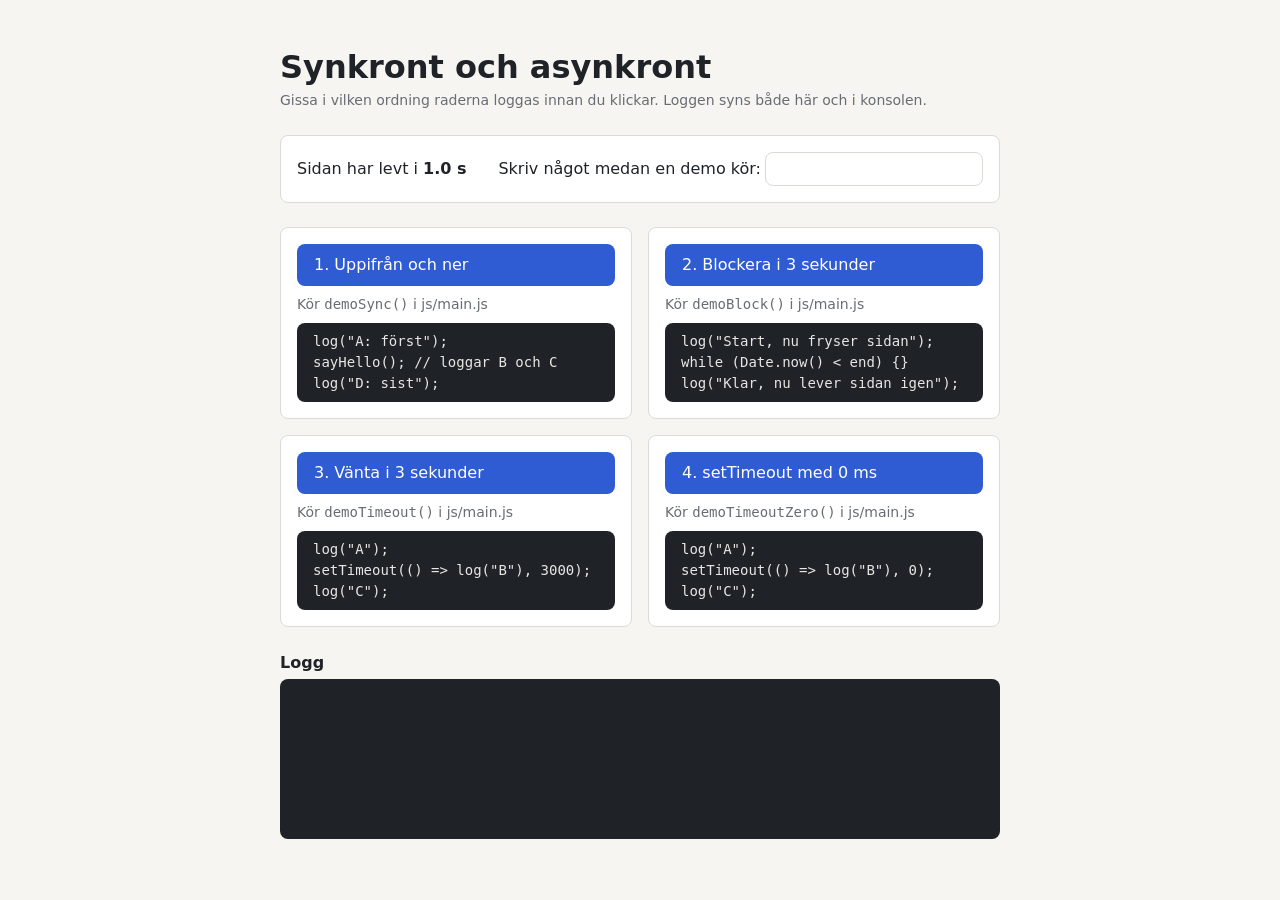
<file: 1-synkront-asynkront/index.html>
<!DOCTYPE html>
<html lang="sv">
  <head>
    <meta charset="UTF-8" />
    <meta name="viewport" content="width=device-width, initial-scale=1.0" />
    <title>Synkront och asynkront</title>
    <link rel="stylesheet" href="css/index.css" />
    <script src="js/main.js" defer></script>
  </head>
  <body>
    <main class="container stack gap-l">
      <header class="stack gap-xs">
        <h1 class="title">Synkront och asynkront</h1>
        <p class="text-muted">
          Gissa i vilken ordning raderna loggas innan du klickar. Loggen syns både här och i konsolen.
        </p>
      </header>

      <section class="heartbeat cluster" aria-label="Lever sidan?">
        <p>Sidan har levt i <strong class="heartbeat-clock" id="clock">0.0 s</strong></p>
        <label class="cluster gap-xs">
          Skriv något medan en demo kör:
          <input class="input" type="text" />
        </label>
      </section>

      <ul class="demo-grid" id="demo-buttons">
        <li class="demo-card">
          <button class="button" type="button" data-demo="sync">1. Uppifrån och ner</button>
          <p class="demo-card-function">Kör <code>demoSync()</code> i js/main.js</p>
          <pre class="demo-card-code"><code>log("A: först");
sayHello(); // loggar B och C
log("D: sist");</code></pre>
        </li>
        <li class="demo-card">
          <button class="button" type="button" data-demo="block">2. Blockera i 3 sekunder</button>
          <p class="demo-card-function">Kör <code>demoBlock()</code> i js/main.js</p>
          <pre class="demo-card-code"><code>log("Start, nu fryser sidan");
while (Date.now() &lt; end) {}
log("Klar, nu lever sidan igen");</code></pre>
        </li>
        <li class="demo-card">
          <button class="button" type="button" data-demo="timeout">3. Vänta i 3 sekunder</button>
          <p class="demo-card-function">Kör <code>demoTimeout()</code> i js/main.js</p>
          <pre class="demo-card-code"><code>log("A");
setTimeout(() =&gt; log("B"), 3000);
log("C");</code></pre>
        </li>
        <li class="demo-card">
          <button class="button" type="button" data-demo="timeoutZero">4. setTimeout med 0 ms</button>
          <p class="demo-card-function">Kör <code>demoTimeoutZero()</code> i js/main.js</p>
          <pre class="demo-card-code"><code>log("A");
setTimeout(() =&gt; log("B"), 0);
log("C");</code></pre>
        </li>
      </ul>

      <section class="stack gap-xs" aria-label="Logg">
        <h2 class="log-title" id="log-title">Logg</h2>
        <ol class="log" id="log"></ol>
      </section>
    </main>
  </body>
</html>
</file>
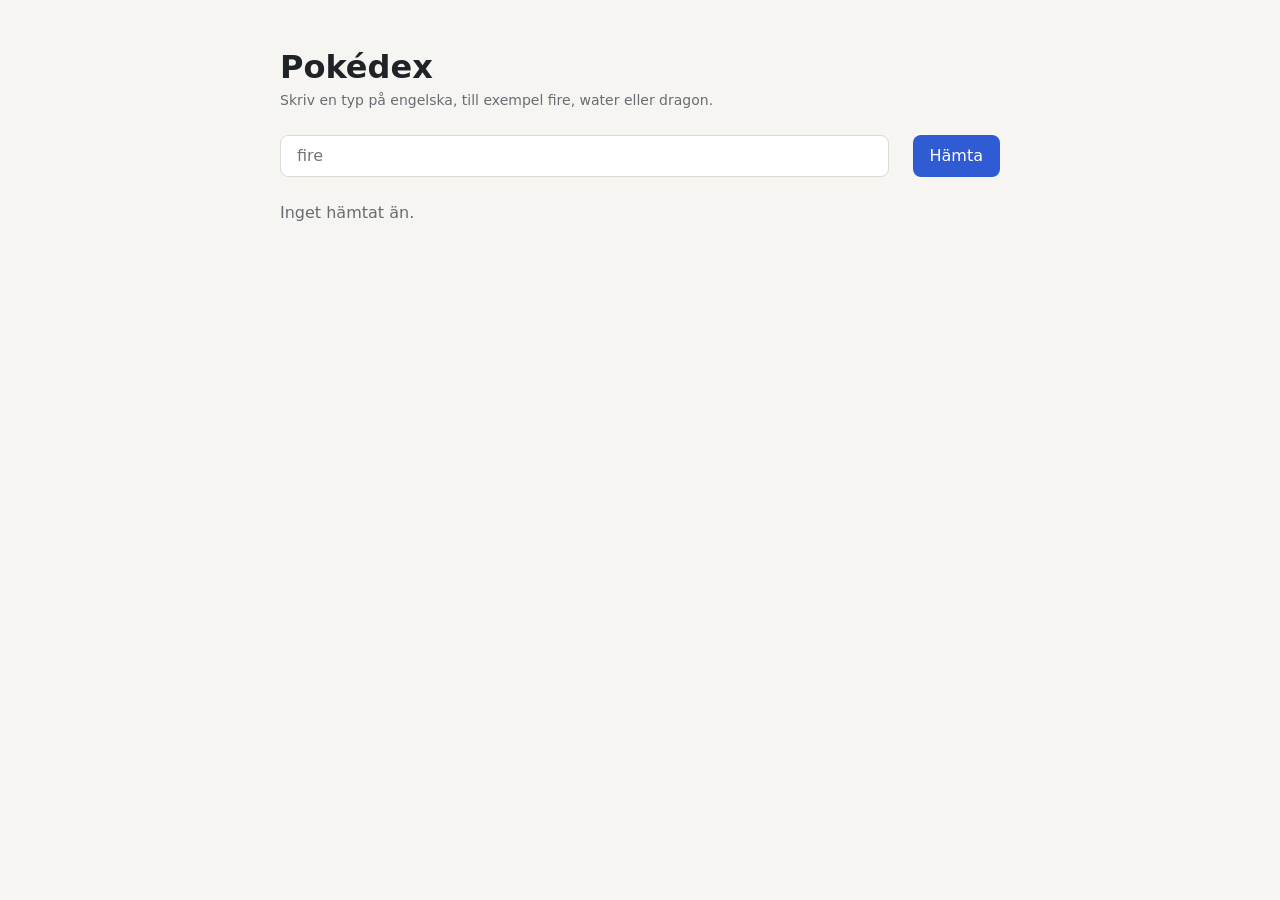
<file: 2-pokedex/index.html>
<!DOCTYPE html>
<html lang="sv">
  <head>
    <meta charset="UTF-8" />
    <meta name="viewport" content="width=device-width, initial-scale=1.0" />
    <title>Pokédex</title>
    <link rel="stylesheet" href="css/index.css" />
    <script src="js/main.js" defer></script>
  </head>
  <body>
    <main class="container stack gap-l">
      <header class="stack gap-xs">
        <h1 class="title">Pokédex</h1>
        <p class="text-muted">Skriv en typ på engelska, till exempel fire, water eller dragon.</p>
      </header>

      <form class="search-form cluster" id="search-form">
        <label class="visually-hidden" for="type-input">Typ</label>
        <input
          class="input"
          id="type-input"
          type="text"
          placeholder="fire"
          autocomplete="off"
          required
        />
        <button class="button" type="submit">Hämta</button>
      </form>

      <section class="stack gap-s" aria-label="Resultat">
        <p class="status" id="status" role="status">Inget hämtat än.</p>
        <ul class="pokemon-list" id="pokemon-list"></ul>
      </section>
    </main>
  </body>
</html>
</file>
<file: 1-synkront-asynkront/css/index.css>
/* =============================================================
   Synkront och asynkront – CSS

   Samma system som i todolistan. Varje lager får bara använda
   det som står ovanför:

   1. Tokens       Färger, avstånd och radier som custom properties.
   2. Reset & bas  Elementen själva, utan klasser.
   3. Layout       .container, .stack, .cluster: VAR saker ligger.
   4. Komponenter  .button, .demo-card, .log: HUR saker ser ut.
   5. Utilities    En sak per klass: .visually-hidden, .gap-s.

   ============================================================= */

/* 1. Tokens ------------------------------------------------------ */

:root {
  --color-bg: #f6f5f2;
  --color-surface: #ffffff;
  --color-text: #1f2328;
  --color-muted: #686c73;
  --color-border: #dcdad5;
  --color-accent: #2f5bd3;
  --color-accent-hover: #2348ad;
  --color-log-bg: #1f2328;
  --color-log-text: #e6e6e3;

  --space-xs: 0.4rem;
  --space-s: 0.8rem;
  --space-m: 1.6rem;
  --space-l: 2.4rem;
  --space-xl: 4.8rem;

  --font-size-s: 1.4rem;
  --font-size-m: 1.6rem;
  --font-size-l: 3.2rem;

  --radius: 0.8rem;
}

/* 2. Reset & bas ------------------------------------------------- */

* {
  margin: 0;
  padding: 0;
  box-sizing: border-box;
}

html {
  font-size: 62.5%;
}

body {
  font-family: system-ui, sans-serif;
  font-size: var(--font-size-m);
  line-height: 1.5;
  color: var(--color-text);
  background: var(--color-bg);
}

:focus-visible {
  outline: 0.3rem solid var(--color-accent);
  outline-offset: 0.2rem;
}

/* 3. Layout ------------------------------------------------------ */

.container {
  width: min(100% - 2 * var(--space-m), 72rem);
  margin-inline: auto;
  padding-block: var(--space-xl);
}

.stack {
  display: flex;
  flex-direction: column;
  gap: var(--gap, var(--space-m));
}

.cluster {
  display: flex;
  flex-wrap: wrap;
  align-items: center;
  gap: var(--gap, var(--space-s));
}

/* 4. Komponenter ------------------------------------------------- */

.title {
  font-size: var(--font-size-l);
  line-height: 1.2;
}

.button {
  font: inherit;
  padding: var(--space-s) var(--space-m);
  border: 0.1rem solid transparent;
  border-radius: var(--radius);
  background: var(--color-accent);
  color: var(--color-surface);
  text-align: left;
  cursor: pointer;
}

.button:hover {
  background: var(--color-accent-hover);
}

.button[data-variant="ghost"] {
  background: transparent;
  border-color: var(--color-border);
  color: var(--color-muted);
}

.button[data-variant="ghost"]:hover {
  color: var(--color-text);
}

.input {
  font: inherit;
  padding: var(--space-xs) var(--space-s);
  border: 0.1rem solid var(--color-border);
  border-radius: var(--radius);
  background: var(--color-surface);
}

/* Klockan och textfältet visar om sidan lever. När något blockerar
   står klockan still och det går inte att skriva. */
.heartbeat {
  justify-content: space-between;
  padding: var(--space-m);
  background: var(--color-surface);
  border: 0.1rem solid var(--color-border);
  border-radius: var(--radius);
}

.heartbeat-clock {
  font-variant-numeric: tabular-nums;
}

.demo-grid {
  list-style: none;
  display: grid;
  grid-template-columns: repeat(auto-fill, minmax(30rem, 1fr));
  gap: var(--space-m);
}

/* Ett kort per demo: knappen, vilken funktion den kör, och koden */
.demo-card {
  display: flex;
  flex-direction: column;
  gap: var(--space-s);
  padding: var(--space-m);
  background: var(--color-surface);
  border: 0.1rem solid var(--color-border);
  border-radius: var(--radius);
}

.demo-card-function {
  font-size: var(--font-size-s);
  color: var(--color-muted);
}

.demo-card-function code,
.demo-card-code {
  font-family: ui-monospace, Menlo, Consolas, monospace;
}

.demo-card-code {
  flex: 1;
  padding: var(--space-s) var(--space-m);
  font-size: var(--font-size-s);
  color: var(--color-log-text);
  background: var(--color-log-bg);
  border-radius: var(--radius);
  overflow-x: auto;
}

.log-title {
  font-size: var(--font-size-m);
}

.log {
  min-height: 16rem;
  padding: var(--space-m);
  list-style: none;
  font-family: ui-monospace, Menlo, Consolas, monospace;
  font-size: var(--font-size-s);
  color: var(--color-log-text);
  background: var(--color-log-bg);
  border-radius: var(--radius);
  overflow-x: auto;
}

/* Tiden står först på varje rad, i en egen grå kolumn */
.log-time {
  display: inline-block;
  min-width: 7ch;
  color: #9a9ea5;
}

/* 5. Utilities --------------------------------------------------- */

.text-muted {
  color: var(--color-muted);
  font-size: var(--font-size-s);
}

.gap-xs {
  --gap: var(--space-xs);
}

.gap-s {
  --gap: var(--space-s);
}

.gap-l {
  --gap: var(--space-l);
}

.visually-hidden {
  position: absolute;
  width: 1px;
  height: 1px;
  overflow: hidden;
  clip-path: inset(50%);
  white-space: nowrap;
}
</file>
<file: 2-pokedex/css/index.css>
/* =============================================================
   Pokédex – CSS

   Samma system som i todolistan. Varje lager får bara använda
   det som står ovanför:

   1. Tokens       Färger, avstånd och radier som custom properties.
   2. Reset & bas  Elementen själva, utan klasser.
   3. Layout       .container, .stack, .cluster: VAR saker ligger.
   4. Komponenter  .button, .status, .pokemon-list: HUR saker ser ut.
   5. Utilities    En sak per klass: .visually-hidden, .gap-s.

   Statusraden har tre lägen som JavaScript sätter med
   data-variant: "loading", "error" och "empty". Utan
   data-variant är det en vanlig grå rad.
   ============================================================= */

/* 1. Tokens ------------------------------------------------------ */

:root {
  --color-bg: #f6f5f2;
  --color-surface: #ffffff;
  --color-text: #1f2328;
  --color-muted: #686c73;
  --color-border: #dcdad5;
  --color-accent: #2f5bd3;
  --color-accent-hover: #2348ad;
  --color-danger: #c4352b;
  --color-danger-bg: #fbeceb;

  --space-xs: 0.4rem;
  --space-s: 0.8rem;
  --space-m: 1.6rem;
  --space-l: 2.4rem;
  --space-xl: 4.8rem;

  --font-size-s: 1.4rem;
  --font-size-m: 1.6rem;
  --font-size-l: 3.2rem;

  --radius: 0.8rem;
}

/* 2. Reset & bas ------------------------------------------------- */

* {
  margin: 0;
  padding: 0;
  box-sizing: border-box;
}

html {
  font-size: 62.5%;
}

body {
  font-family: system-ui, sans-serif;
  font-size: var(--font-size-m);
  line-height: 1.5;
  color: var(--color-text);
  background: var(--color-bg);
}

:focus-visible {
  outline: 0.3rem solid var(--color-accent);
  outline-offset: 0.2rem;
}

/* 3. Layout ------------------------------------------------------ */

.container {
  width: min(100% - 2 * var(--space-m), 72rem);
  margin-inline: auto;
  padding-block: var(--space-xl);
}

.stack {
  display: flex;
  flex-direction: column;
  gap: var(--gap, var(--space-m));
}

.cluster {
  display: flex;
  flex-wrap: wrap;
  align-items: center;
  gap: var(--gap, var(--space-s));
}

/* 4. Komponenter ------------------------------------------------- */

.title {
  font-size: var(--font-size-l);
  line-height: 1.2;
}

.button {
  font: inherit;
  padding: var(--space-s) var(--space-m);
  border: 0.1rem solid transparent;
  border-radius: var(--radius);
  background: var(--color-accent);
  color: var(--color-surface);
  cursor: pointer;
}

.button:hover {
  background: var(--color-accent-hover);
}

.input {
  font: inherit;
  padding: var(--space-s) var(--space-m);
  border: 0.1rem solid var(--color-border);
  border-radius: var(--radius);
  background: var(--color-surface);
}

.search-form > .input {
  flex: 1 1 20rem;
}

/* Statusraden: laddar, fel och tomt */

.status {
  display: flex;
  align-items: center;
  gap: var(--space-s);
  color: var(--color-muted);
}

.status[data-variant="loading"]::before {
  content: "";
  flex-shrink: 0;
  width: 1.8rem;
  height: 1.8rem;
  border: 0.3rem solid var(--color-border);
  border-top-color: var(--color-accent);
  border-radius: 50%;
  animation: spin 0.8s linear infinite;
}

.status[data-variant="error"] {
  padding: var(--space-m);
  color: var(--color-danger);
  background: var(--color-danger-bg);
  border-radius: var(--radius);
}

.status[data-variant="empty"] {
  justify-content: center;
  padding: var(--space-xl) var(--space-m);
  border: 0.2rem dashed var(--color-border);
  border-radius: var(--radius);
}

@keyframes spin {
  to {
    transform: rotate(1turn);
  }
}

@media (prefers-reduced-motion: reduce) {
  .status[data-variant="loading"]::before {
    animation-duration: 3s;
  }
}

/* Listan: ett namn per pokémon, som små etiketter på rad */

.pokemon-list {
  list-style: none;
  display: flex;
  flex-wrap: wrap;
  gap: var(--space-xs);
}

.pokemon-list > li {
  padding: var(--space-xs) var(--space-s);
  background: var(--color-surface);
  border: 0.1rem solid var(--color-border);
  border-radius: var(--radius);
  text-transform: capitalize;
}

/* 5. Utilities --------------------------------------------------- */

.text-muted {
  color: var(--color-muted);
  font-size: var(--font-size-s);
}

.gap-xs {
  --gap: var(--space-xs);
}

.gap-s {
  --gap: var(--space-s);
}

.gap-l {
  --gap: var(--space-l);
}

.visually-hidden {
  position: absolute;
  width: 1px;
  height: 1px;
  overflow: hidden;
  clip-path: inset(50%);
  white-space: nowrap;
}
</file>
